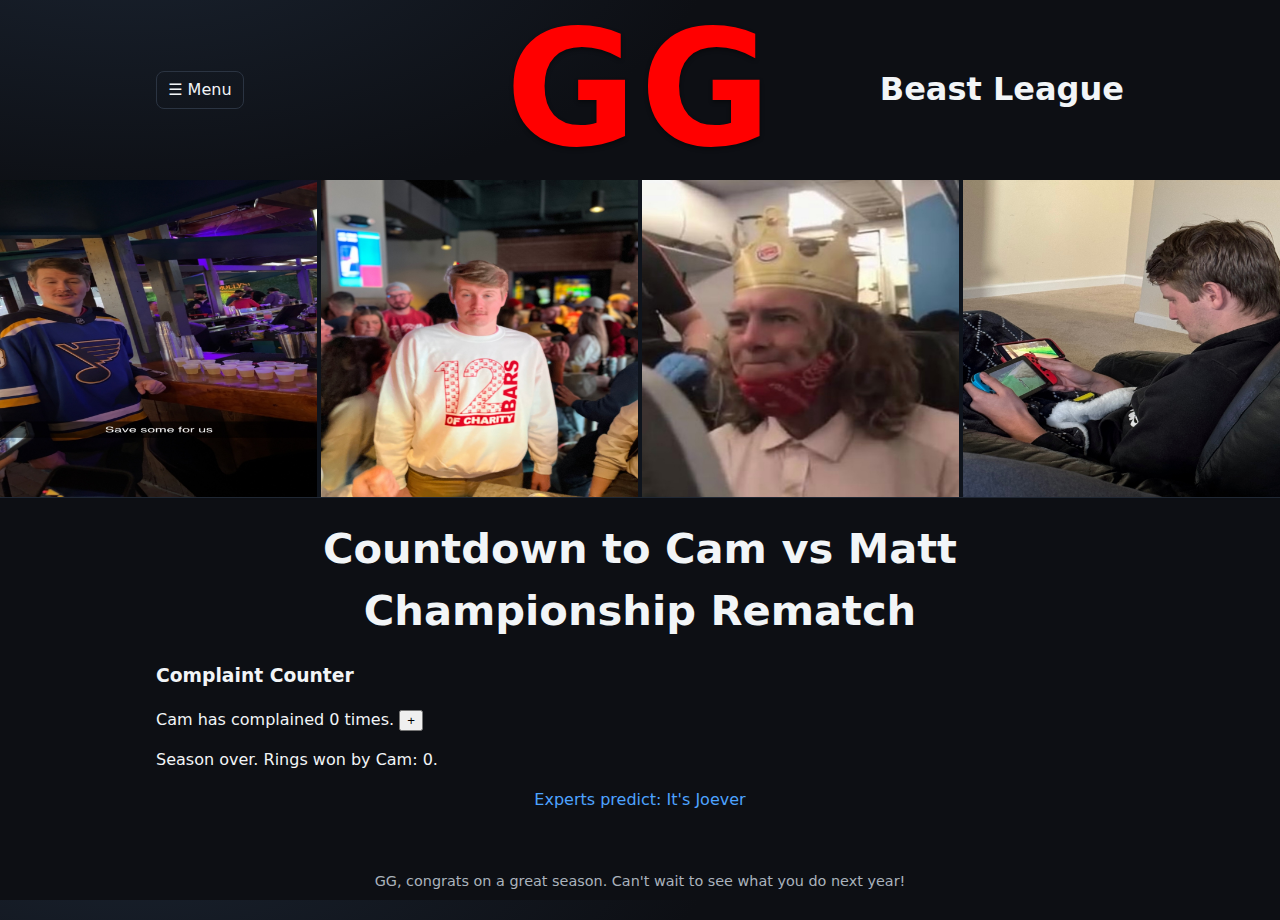
<file: index.html>
<!doctype html>
<html lang="en">
<head>
  <meta charset="utf-8" />
  <title>Countdown to a First Fantasy Championship</title>
  <meta name="viewport" content="width=device-width, initial-scale=1" />
  <link rel="icon" href="assets/favicon.ico">
  <meta name="description" content="Pick a name and start the jinx.">
  <meta property="og:title" content="Countdown to a First Fantasy Championship">
  <meta property="og:description" content="Pick a name and start the jinx.">
  <meta property="og:image" content="assets/og-image.png">
  <meta property="og:type" content="website">
  <link rel="stylesheet" href="styles.css" />
</head>
<body>
  <a class="skip" href="#main">Skip to content</a>

  <header class="site-header">
    <button
      id="menuBtn"
      class="menu-btn"
      aria-haspopup="true"
      aria-expanded="false"
      aria-controls="menuDrawer"
    >
      ☰ Menu
    </button>

    <!-- Centered GG banner (YouTube link) -->
    <a
      id="ggBanner"
      href="https://www.youtube.com/watch?v=dQw4w9WgXcQ&list=RDdQw4w9WgXcQ&start_radio=1"
      target="_blank"
      rel="noopener noreferrer"
      aria-label="Open GG video on YouTube"
    >
      GG
    </a>

    <h1 id="pageTitle">Countdowns</h1>
  </header>

  <!-- Drawer menu -->
  <aside id="menuDrawer" class="drawer" aria-hidden="true">
    <nav aria-label="People">
      <h2>Pick a championtest</h2>
      <ul id="peopleList"></ul>
    </nav>
  </aside>
  <div class="backdrop" id="backdrop" hidden></div>

  <!-- Header image area: 4 slots -->
  <div class="hero">
    <div class="hero-grid">
      <img id="headerImg1" alt="" />
      <img id="headerImg2" alt="" />
      <img id="headerImg3" alt="" />
      <img id="headerImg4" alt="" />
    </div>
  </div>

  <main id="main" class="container">
    <h2 id="personHeading"></h2>

    <!-- Main 3-column layout:
         Left:  Cam complaint counter
         Center: year picker + timer + quip/details
         Right: Matt head-size counter -->
    <div class="main-grid">
      <!-- Left side: Complaint Counter (Cam only; controlled via script.js) -->
      <section id="complaintCard" class="complaint-card side-card" hidden>
        <h3 class="complaint-title">Complaint Counter</h3>
        <div class="complaint-body">
          <span id="complaintText">
            Cam has complained <span id="complaintCount">0</span> times.
          </span>
          <button
            id="complaintIncrement"
            type="button"
            aria-label="Add a complaint for Cam"
          >
            +
          </button>
        </div>
      </section>

      <!-- Center: Dom year picker + timer + quip/details -->
      <div class="center-column">
        <!-- Dom-only: year picker -->
        <div id="yearPicker" class="year-picker" hidden>
          <label for="yearSelect"><strong>Select Year:</strong></label>
          <select id="yearSelect" aria-label="Select countdown year"></select>
        </div>

        <!-- Timer -->
        <div id="timer" class="timer" role="timer" aria-live="polite" aria-atomic="true">
          <div class="segment"><span id="d">0</span><small>Days</small></div>
          <div class="segment"><span id="h">0</span><small>Hours</small></div>
          <div class="segment"><span id="m">0</span><small>Minutes</small></div>
          <div class="segment"><span id="s">0</span><small>Seconds</small></div>
        </div>

        <p id="quip" class="quip"></p>
        <p class="details">
          Season ends <time id="deadlineText"></time> (Central Time).
        </p>
      </div>

      <!-- Right side: Head Size counter (Cam-only; controlled via script.js) -->
      <section id="headSizeCard" class="complaint-card side-card" hidden>
        <h3 class="complaint-title">Head Size</h3>
        <div class="complaint-body">
          <span id="headSizeText">
            Matt's head is <span id="headSizeCount">0</span> inches in diameter.
          </span>
          <button
            id="headSizeIncrement"
            type="button"
            aria-label="Increase Matt's head size"
          >
            +
          </button>
        </div>
      </section>
    </div>

    <noscript>
      <p><strong>This page needs JavaScript</strong> to update the countdown.</p>
    </noscript>
  </main>

  <footer class="site-footer">
    <p>GG, congrats on a great season. Can't wait to see what you do next year!</p>
  </footer>

  <script src="people.js"></script>
  <script src="script.js" defer></script>
</body>
</html>
</file>
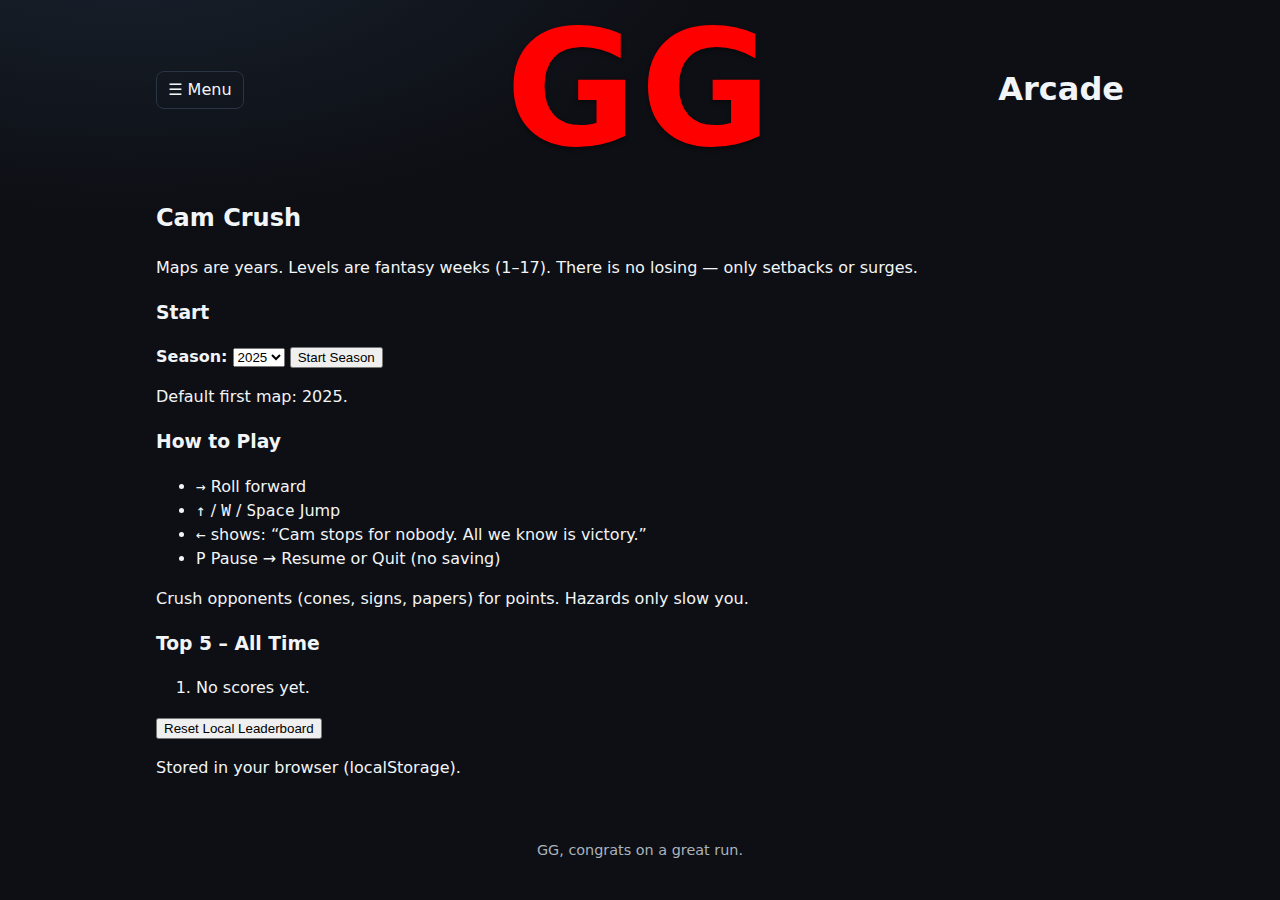
<file: cam-crush.html>
<!doctype html>
<html lang="en">
<head>
  <meta charset="utf-8" />
  <title>Cam Crush – Championship Countdown</title>
  <meta name="viewport" content="width=device-width, initial-scale=1" />
  <link rel="icon" href="assets/favicon.ico">
  <meta name="description" content="Cam stops for nobody. Steamroll the league and rack up points.">
  <meta property="og:title" content="Cam Crush – Championship Countdown">
  <meta property="og:description" content="A fast, silly fantasy-football jinx runner.">
  <meta property="og:image" content="assets/og-image.png">
  <meta property="og:type" content="website">
  <link rel="stylesheet" href="styles.css" />
</head>
<body>
  <a class="skip" href="#main">Skip to content</a>

  <header class="site-header">
    <button id="menuBtn" class="menu-btn" aria-haspopup="true" aria-expanded="false" aria-controls="menuDrawer">☰ Menu</button>
    <a id="ggBanner" href="https://www.youtube.com/watch?v=dQw4w9WgXcQ&list=RDdQw4w9WgXcQ&start_radio=1"
       target="_blank" rel="noopener noreferrer" aria-label="Open GG video on YouTube">GG</a>
    <h1 id="pageTitle">Arcade</h1>
  </header>

  <!-- Drawer -->
  <aside id="menuDrawer" class="drawer" aria-hidden="true">
    <nav aria-label="Navigate">
      <h2>Pick a page</h2>
      <ul id="peopleList"></ul>
    </nav>
  </aside>
  <div class="backdrop" id="backdrop" hidden></div>

  <main id="main" class="container">
    <!-- HOME PANEL -->
    <section id="homePanel" aria-labelledby="homeTitle">
      <h2 id="homeTitle" class="game-title">Cam Crush</h2>
      <p class="game-sub">Maps are years. Levels are fantasy weeks (1–17). There is no losing — only setbacks or surges.</p>

      <div class="home-grid">
        <div class="home-card">
          <h3>Start</h3>
          <label for="yearSelectHome"><strong>Season:</strong></label>
          <select id="yearSelectHome" class="game-select" aria-label="Pick season year"></select>
          <button id="startBtn" class="btn primary">Start Season</button>
          <p class="tiny-muted">Default first map: 2025.</p>
        </div>

        <div class="home-card">
          <h3>How to Play</h3>
          <ul class="bullets">
            <li><kbd>→</kbd> Roll forward</li>
            <li><kbd>↑</kbd> / <kbd>W</kbd> / <kbd>Space</kbd> Jump</li>
            <li><kbd>←</kbd> shows: “Cam stops for nobody. All we know is victory.”</li>
            <li><kbd>P</kbd> Pause → Resume or Quit (no saving)</li>
          </ul>
          <p class="tiny-muted">Crush opponents (cones, signs, papers) for points. Hazards only slow you.</p>
        </div>

        <div class="home-card">
          <h3>Top 5 – All Time</h3>
          <ol id="homeBoard" class="board"></ol>
          <button id="resetBoardBtn" class="btn danger small">Reset Local Leaderboard</button>
          <p class="tiny-muted">Stored in your browser (localStorage).</p>
        </div>
      </div>
    </section>

    <!-- RUN PANEL -->
    <section id="runPanel" hidden aria-label="Game area">
      <div class="game-wrap">
        <canvas id="crush" width="960" height="540" aria-label="Cam Crush game canvas"></canvas>

        <!-- HUD -->
        <div class="hud">
          <div class="hud-left">
            <span id="hudYear">2025</span> • <span id="hudWeek">Week 1</span>
          </div>
          <div class="hud-center">
            <button id="pauseBtn" class="btn">Pause</button>
          </div>
          <div class="hud-right">
            Score: <span id="score">0</span> &nbsp;|&nbsp; Best: <span id="best">0</span>
          </div>
        </div>

        <!-- Controls overlay / on-screen jump for mobile -->
        <button id="jumpBtn" class="jump-btn" aria-label="Jump">Jump</button>

        <!-- In-run Top 5 -->
        <div id="liveBoard" class="live-board" aria-live="polite"></div>

        <!-- Toast for quips -->
        <div id="toast" class="toast" role="status" aria-live="polite"></div>
      </div>

      <div class="legend">
        <span class="pill setback">BenJarvus Setback</span>
        <span class="pill surge">Odell Surge</span>
        <span class="pill finals">Finals Bonus (Weeks 16–17)</span>
      </div>
    </section>

    <!-- PAUSE MODAL -->
    <dialog id="pauseModal" class="modal">
      <h3>Paused</h3>
      <button id="resumeBtn" class="btn">Resume</button>
      <button id="quitBtn" class="btn danger">Quit to Home</button>
    </dialog>

    <!-- NAME ENTRY MODAL -->
    <dialog id="nameModal" class="modal">
      <h3>Top 5! Enter your name</h3>
      <form id="nameForm" method="dialog">
        <input id="nameInput" class="name-input" maxlength="20" placeholder="Your name (max 20)" required />
        <div class="row">
          <button class="btn primary" id="saveNameBtn">Save</button>
          <button class="btn" id="skipNameBtn">Skip</button>
        </div>
        <p id="nameError" class="error" role="alert" hidden></p>
      </form>
    </dialog>

    <!-- GRAVEYARD PANEL -->
    <section id="graveyardPanel" hidden aria-label="Opponent Graveyard">
      <div class="graveyard-wrap">
        <canvas id="grave" width="960" height="360" aria-label="Opponent Graveyard"></canvas>
        <div class="grave-copy">
          <h3>Season Complete – Dynasty +1</h3>
          <p class="tiny-muted">Drive past the fallen. GG.</p>
          <button id="continueBtn" class="btn primary">Continue to Next Year</button>
        </div>
      </div>
    </section>
  </main>

  <footer class="site-footer">
    <p>GG, congrats on a great run.</p>
  </footer>

  <!-- Minimal drawer for this page -->
  <script>
    const qs = (s, el=document)=>el.querySelector(s);
    const menuBtn = qs("#menuBtn");
    const drawer = qs("#menuDrawer");
    const backdrop = qs("#backdrop");
    function openDrawer(){drawer.setAttribute("aria-hidden","false");menuBtn.setAttribute("aria-expanded","true");backdrop.hidden=false;}
    function closeDrawer(){drawer.setAttribute("aria-hidden","true");menuBtn.setAttribute("aria-expanded","false");backdrop.hidden=true;}
    menuBtn.addEventListener("click",()=>{drawer.getAttribute("aria-hidden")==="false"?closeDrawer():openDrawer();});
    backdrop.addEventListener("click", closeDrawer);
    document.addEventListener("keydown",(e)=>{if(e.key==="Escape"&&drawer.getAttribute("aria-hidden")==="false") closeDrawer();});
    // Populate menu similar to main site
    const list = qs("#peopleList");
    [["Matt","?p=matt"],["Cam","?p=cam"],["Dom","?p=dom"]].forEach(([label,href])=>{
      const li=document.createElement("li");const a=document.createElement("a");a.href=href;a.textContent=label;li.appendChild(a);list.appendChild(li);
    });
    const hr=document.createElement("li");hr.style.margin=".5rem 0";hr.style.borderTop="1px solid #263041";list.appendChild(hr);
    const game1=document.createElement("li");const a1=document.createElement("a");a1.href="cam-crush.html";a1.textContent="Cam Crush (beta)";game1.appendChild(a1);list.appendChild(game1);
  </script>

  <script src="cam-crush.js" defer></script>
</body>
</html>
</file>
<file: styles.css>
:root{--bg:#0d0f14;--ink:#f2f5f7;--muted:#aab3bd;--accent:#4da3ff}

/* Base & typography */
*{box-sizing:border-box}
html,body{height:100%}
html{-webkit-text-size-adjust:100%} /* iPhone Safari text zoom fix */
body{
  margin:0;
  font:16px/1.5 system-ui,-apple-system,Segoe UI,Roboto,Ubuntu,Cantarell,"Helvetica Neue",Arial,"Noto Sans";
  color:var(--ink);
  background:radial-gradient(1200px 600px at 10% -10%,#1a2330,#0d0f14 50%);
}

/* Accessibility skip link */
.skip{position:absolute;left:-9999px;top:-9999px}
.skip:focus{left:1rem;top:1rem;background:#000;color:#fff;padding:.5rem 1rem;z-index:9999}

/* ===== HEADER (3-column grid) ===== */
.site-header{
  display:grid;                               /* Menu | GG | Title */
  grid-template-columns:auto 1fr auto;
  align-items:center;
  position:relative;
  min-height:clamp(64px,18vw,180px);          /* room for giant GG */
  padding:.8rem 1rem;
  max-width:1000px;
  margin:0 auto;
}

/* Left: Menu button */
.menu-btn{
  font:inherit;color:var(--ink);background:transparent;
  border:1px solid #2b3442;border-radius:8px;padding:.35rem .7rem;cursor:pointer;
  position:relative;z-index:2;                /* stay above GG edges */
  justify-self:start;                         /* snap to left of col 1 */
}

/* Center: HUGE red GG link (absolute so it is truly centered) */
#ggBanner{
  position:absolute;left:50%;top:50%;transform:translate(-50%,-50%);
  z-index:1;
  display:inline-block;text-decoration:none;font-weight:900;
  font-size:clamp(80px,16vw,160px);
  letter-spacing:.02em;color:#ff0000;text-shadow:0 2px 4px rgba(0,0,0,.45);
  line-height:1;
}
#ggBanner:hover{ text-decoration:underline; }

/* Right: league title */
#pageTitle{
  margin:0;line-height:1.1;position:relative;z-index:2;
  justify-self:end;                           /* snap to right of col 3 */
  text-align:right;
}

/* Phone tweaks so GG and title never collide */
@media (max-width:480px){
  #ggBanner{font-size:clamp(56px,20vw,108px)}
  #pageTitle{font-size:clamp(14px,4.6vw,20px);white-space:nowrap}
}
@media (max-width:360px){
  #pageTitle{position:absolute;right:1rem;bottom:6px;z-index:2}
}

/* ===== FOOTER ===== */
.site-footer{
  display:flex;align-items:center;justify-content:center;
  padding:.8rem 1rem;max-width:1000px;margin:0 auto;
  color:var(--muted);font-size:.9rem;text-align:center;
}

/* ===== SIDE DRAWER ===== */
.drawer{
  position:fixed;inset:0 auto 0 0;width:290px;max-width:80vw;background:#121821;
  border-right:1px solid #263041;transform:translateX(-100%);transition:transform .2s ease-out;
  z-index:1000;padding:1rem;
}
.drawer[aria-hidden="false"]{transform:translateX(0)}
.backdrop{position:fixed;inset:0;background:rgba(0,0,0,.45);z-index:900}
.drawer h2{margin:.2rem 0 1rem;font-size:1.1rem;color:var(--muted)}
.drawer ul{list-style:none;padding:0;margin:0}
.drawer li+li{margin-top:.25rem}
.drawer a{display:block;padding:.5rem .6rem;border-radius:6px;text-decoration:none;color:var(--ink)}
.drawer a[aria-current="page"],.drawer a:hover{background:#1b2432}

/* ===== HERO (4 square images across) ===== */
.hero{width:100%;border-bottom:1px solid #1f2733;background:#0f141c;padding:0}
.hero-grid{
  display:grid;
  grid-template-columns:repeat(4,minmax(0,1fr)); /* force 4 on all widths */
  gap:4px;width:100%;background:#0f141c;
}
@media (max-width:400px){ .hero-grid{ gap:2px; } }
.hero-grid img{
  width:100%;
  aspect-ratio:1/1;     /* perfect square tiles */
  object-fit:cover;     /* crop edges if the source isn’t square */
  display:block;
}

/* ===== MAIN ===== */
.container{max-width:1000px;margin:1.25rem auto 2rem;padding:0 1rem}

/* Page heading */
#personHeading{
  text-align:center;font-size:clamp(1.5rem,2.5vw + 1rem,2.6rem);margin:.2rem 0 1rem;
}

/* Timer – mobile-first grid */
.timer{
  display:grid;grid-template-columns:repeat(4,1fr);gap:8px;
  align-items:stretch;justify-items:stretch;margin:1rem 0 .6rem;
}
.segment{
  min-width:0;text-align:center;background:#101623;border:1px solid #1e2736;border-radius:12px;
  padding:.75rem .6rem;
}
.segment span{display:block;font-weight:700;font-size:clamp(1.25rem,6vw,2.6rem)}
.segment small{display:block;color:var(--muted);letter-spacing:.05em;font-size:clamp(.72rem,2.6vw,.9rem)}
@media (max-width:360px){ .timer{grid-template-columns:repeat(2,1fr)} } /* 2×2 on ultra-narrow */

/* Quip + details */
.quip{text-align:center;color:var(--accent);margin:.2rem 0 1rem;min-height:1.2em}
.details{color:var(--muted);text-align:center}

/* Year picker (Dom only) */
#yearPicker[hidden]{display:none !important} /* UA quirks safety */
.year-picker{
  display:flex;align-items:center;gap:.6rem;justify-content:center;margin:.5rem 0 1rem;
}
.year-picker select{
  background:#101623;color:var(--ink);border:1px solid #1e2736;border-radius:8px;padding:.35rem .6rem;
}

/* Small touch tweaks */
@media (max-width:520px){
  .menu-btn{padding:.35rem .6rem}
  .container{padding:0 .75rem}
}
</file>
